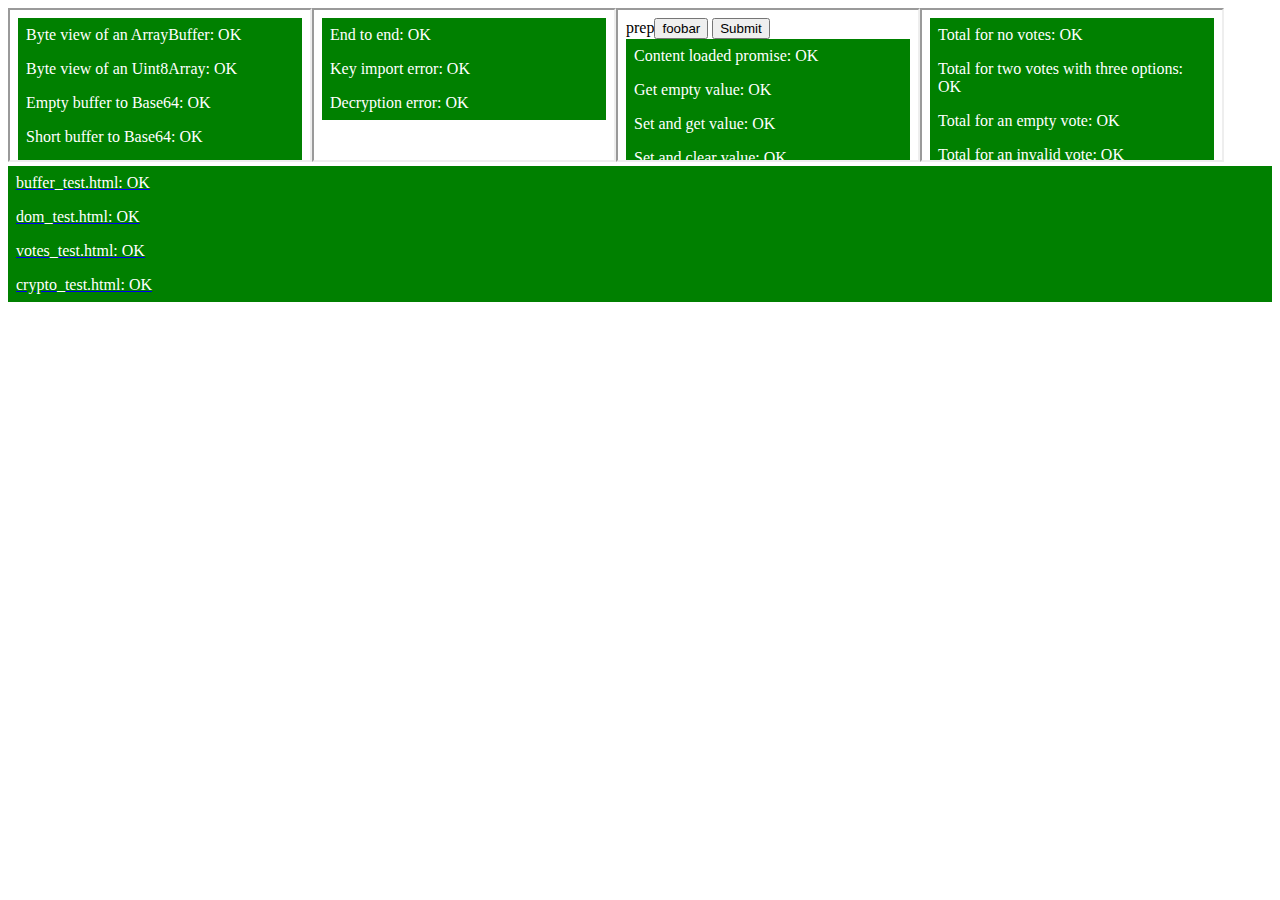
<file: lib/index.html>
<!DOCTYPE html>
<script src="testing/base.js"></script>
<script src="testing/suite.js"></script>
<script>
suite("buffer_test.html");
suite("crypto_test.html");
suite("dom_test.html");
suite("votes_test.html");
</script>
</file>
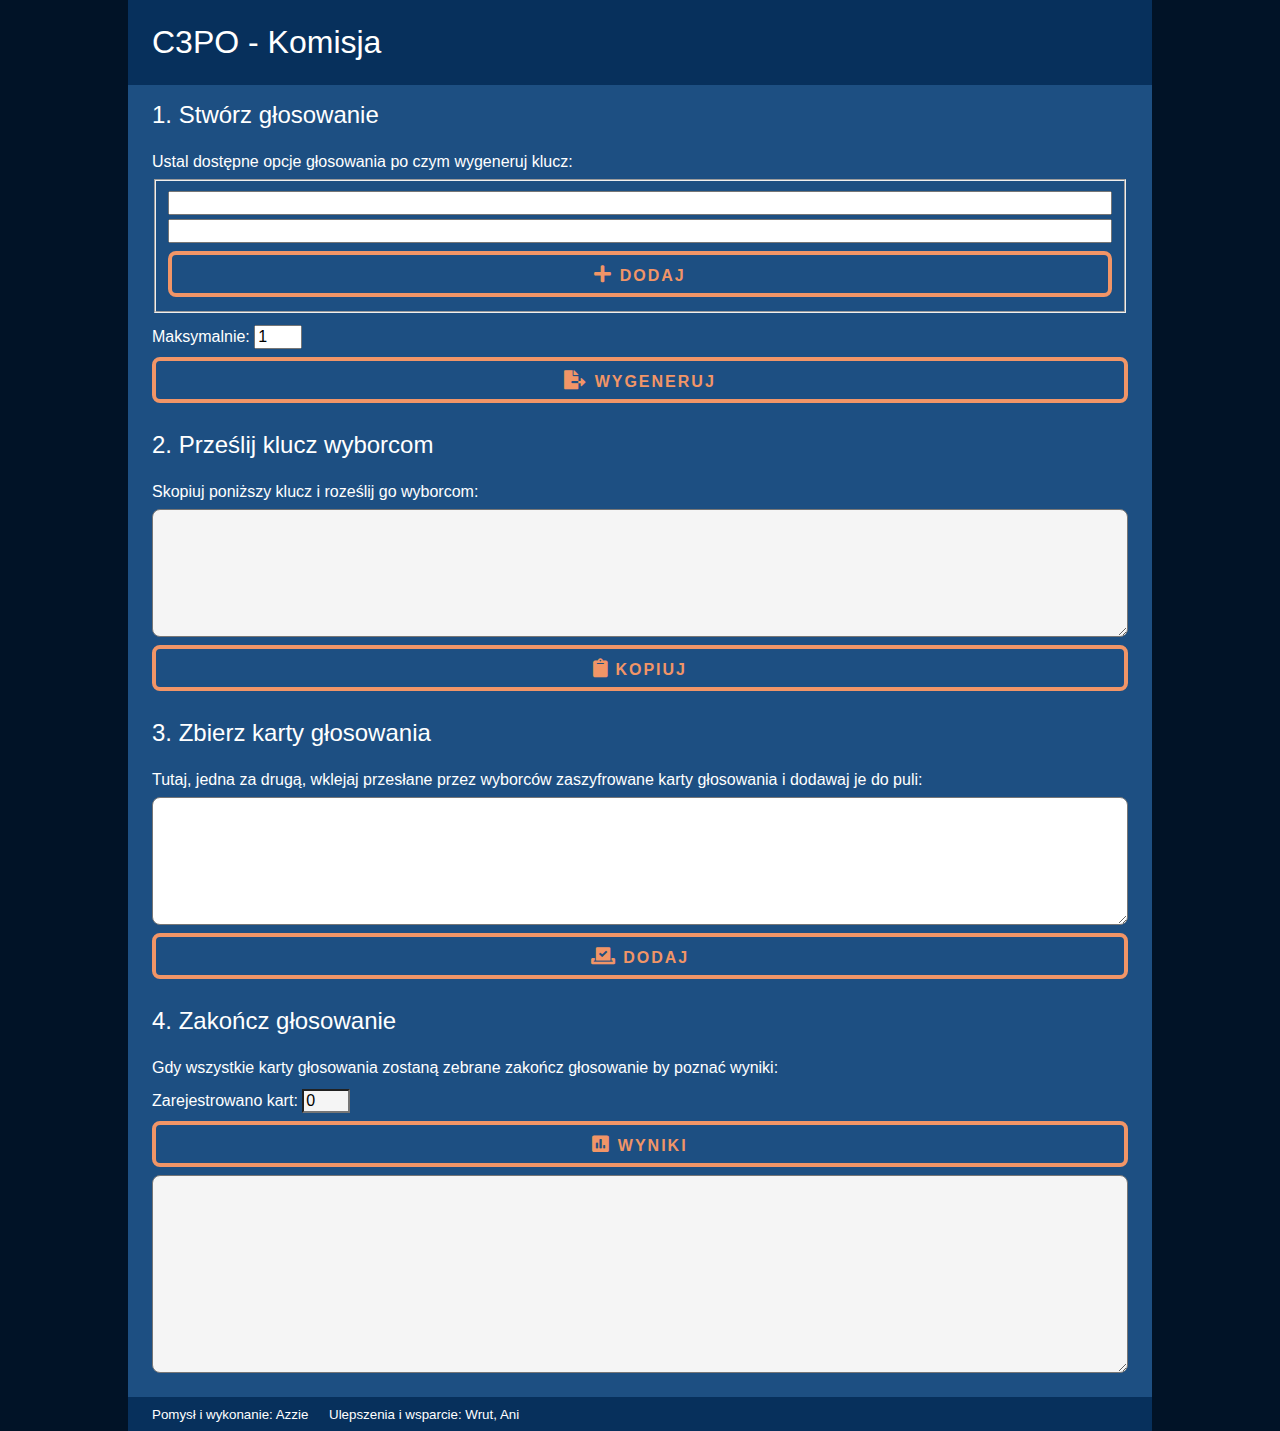
<file: komisja.html>
<!DOCTYPE html>
<html lang="pl">
  <head>
    <meta charset="utf-8">
    <meta name="viewport" content="width=device-width, initial-scale=1.0">
    <title>C3PO - Komisja</title>
    <link rel="icon" href="favicon.ico">
    <link rel="stylesheet" href="css/forms.css">
    <link rel="stylesheet" href="css/icons.css">
    <link rel="stylesheet" href="css/layout.css">
    <link rel="stylesheet" href="css/skin.css">
    <script src="lib/buffer.js"></script>
    <script src="lib/crypto.js"></script>
    <script src="lib/dom.js"></script>
    <script src="lib/votes.js"></script>
    <script src="komisja.js"></script>
  </head>
  <body class="theme-background-far">
    <header class="theme-background-close">
      <h1>C3PO - Komisja</h1>
    </header>
    <main class="theme-base">
      <section>
        <header>
          <h2>Stwórz głosowanie</h2>
        </header>
        <p>
          Ustal dostępne opcje głosowania po czym wygeneruj klucz:
        </p>
        <form id="vote">
          <fieldset>
            <input type="text" name="option">
            <input type="text" name="option">
            <button type="button" id="more"><i class="icon icon-more"></i> Dodaj</button>
          </fieldset>
          <label for="max" class="before">Maksymalnie</label><input type="number" id="max" value="1" min="1">
          <button id="create"><i class="icon icon-export"></i> Wygeneruj</button>
        </form>
      </section>
      <section>
        <header>
          <h2>Prześlij klucz wyborcom</h2>
        </header>
        <p>
          Skopiuj poniższy klucz i roześlij go wyborcom:
        </p>
        <form>
          <textarea rows="3" id="key" readonly></textarea>
          <button id="copy"><i class="icon icon-copy"></i> Kopiuj</button>
        </form>
      </section>
      <section>
        <header>
          <h2>Zbierz karty głosowania</h2>
        </header>
        <p>
          Tutaj, jedna za drugą, wklejaj przesłane przez wyborców zaszyfrowane
          karty głosowania i dodawaj je do puli:
        </p>
        <form>
          <textarea rows="3" id="ballot"></textarea>
          <button id="add"><i class="icon icon-vote"></i> Dodaj</button>
        </form>
      </section>
      <section>
        <header>
          <h2>Zakończ głosowanie</h2>
        </header>
        <p>
          Gdy wszystkie karty głosowania zostaną zebrane zakończ głosowanie by
          poznać wyniki:
        </p>
        <form>
          <label for="count" class="before">Zarejestrowano kart</label><input type="number" id="count" readonly value="0">
          <button id="sum" data-confirm="Czy na pewno zakończyć głosowanie i skasować klucz?"><i class="icon icon-sum"></i> Wyniki</button>
          <textarea rows="10" id="summary" readonly></textarea>
        </form>
      </section>
    </main>
    <footer class="theme-background-close">
      <small>Pomysł i wykonanie: Azzie &emsp; Ulepszenia i wsparcie: Wrut, Ani</small>
    </footer>
  </body>
</html>
</file>
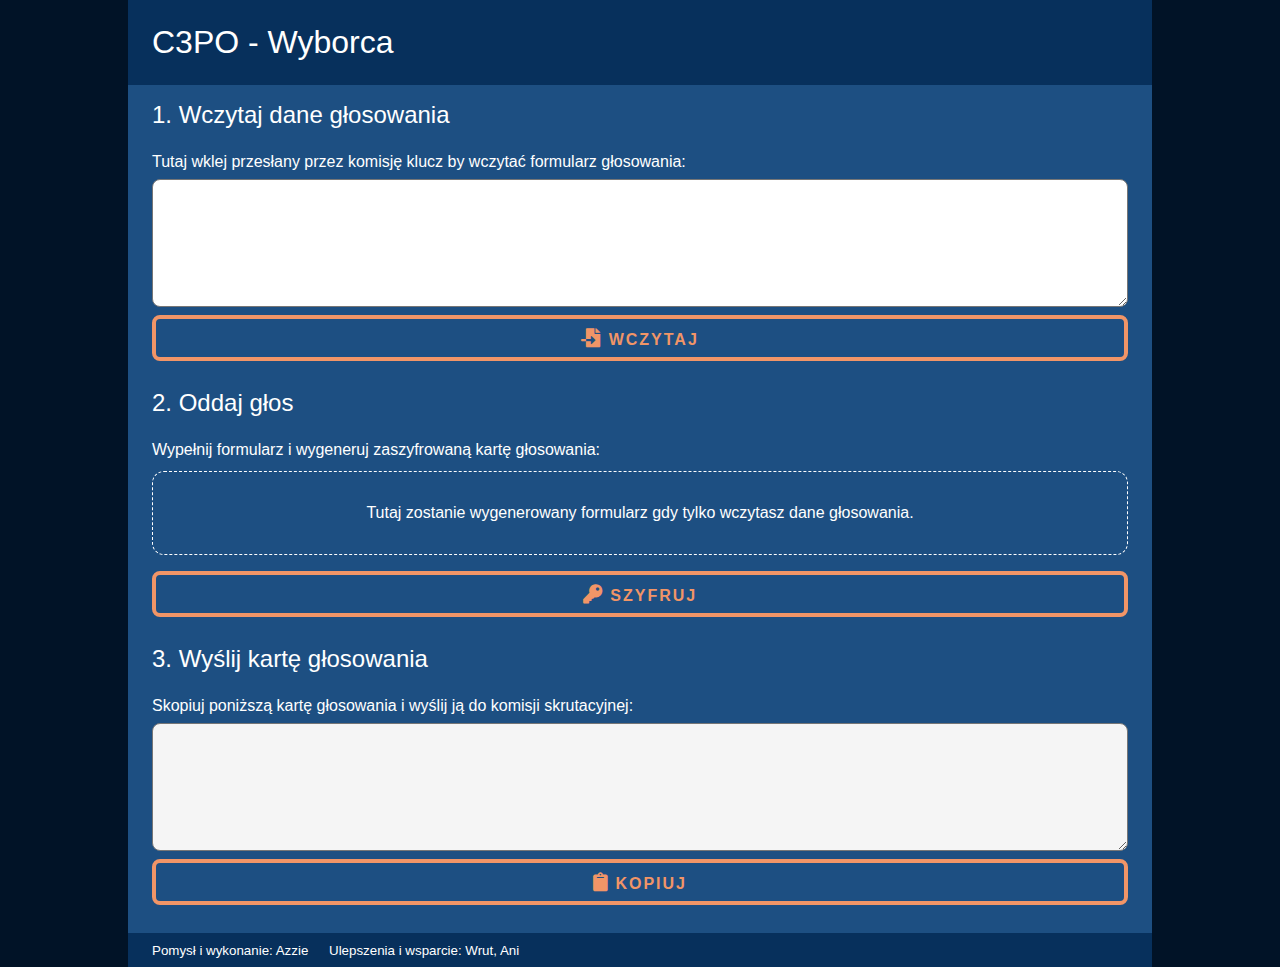
<file: wyborca.html>
<!DOCTYPE html>
<html lang="pl">
  <head>
    <meta charset="utf-8">
    <meta name="viewport" content="width=device-width, initial-scale=1.0">
    <title>C3PO - Wyborca</title>
    <link rel="icon" href="favicon.ico">
    <link rel="stylesheet" href="css/forms.css">
    <link rel="stylesheet" href="css/icons.css">
    <link rel="stylesheet" href="css/layout.css">
    <link rel="stylesheet" href="css/skin.css">
    <script src="lib/buffer.js"></script>
    <script src="lib/crypto.js"></script>
    <script src="lib/dom.js"></script>
    <script src="wyborca.js"></script>
  </head>
  <body class="theme-background-far">
    <header class="theme-background-close">
      <h1>C3PO - Wyborca</h1>
    </header>
    <main class="theme-base">
      <section>
        <header>
          <h2>Wczytaj dane głosowania</h2>
        </header>
        <p>
          Tutaj wklej przesłany przez komisję klucz by wczytać formularz
          głosowania:
        </p>
        <form>
          <textarea rows="3" id="key"></textarea>
          <button id="show"><i class="icon icon-import"></i> Wczytaj</button>
        </form>
      </section>
      <section>
        <header>
          <h2>Oddaj głos</h2>
        </header>
        <p>
          Wypełnij formularz i wygeneruj zaszyfrowaną kartę głosowania:
        </p>
        <form id="vote">
          <div class="placeholder">
            Tutaj zostanie wygenerowany formularz gdy tylko wczytasz dane
            głosowania.
          </div>
          <button id="encrypt"><i class="icon icon-encrypt"></i> Szyfruj</button>
        </form>
      </section>
      <section>
        <header>
          <h2>Wyślij kartę głosowania</h2>
        </header>
        <p>
          Skopiuj poniższą kartę głosowania i wyślij ją do komisji skrutacyjnej:
        </p>
        <form>
          <textarea rows="3" id="ballot" readonly></textarea>
          <button id="copy"><i class="icon icon-copy"></i> Kopiuj</button>
        </form>
      </section>
    </main>
    <footer class="theme-background-close">
      <small>Pomysł i wykonanie: Azzie &emsp; Ulepszenia i wsparcie: Wrut, Ani</small>
    </footer>
  </body>
</html>
</file>
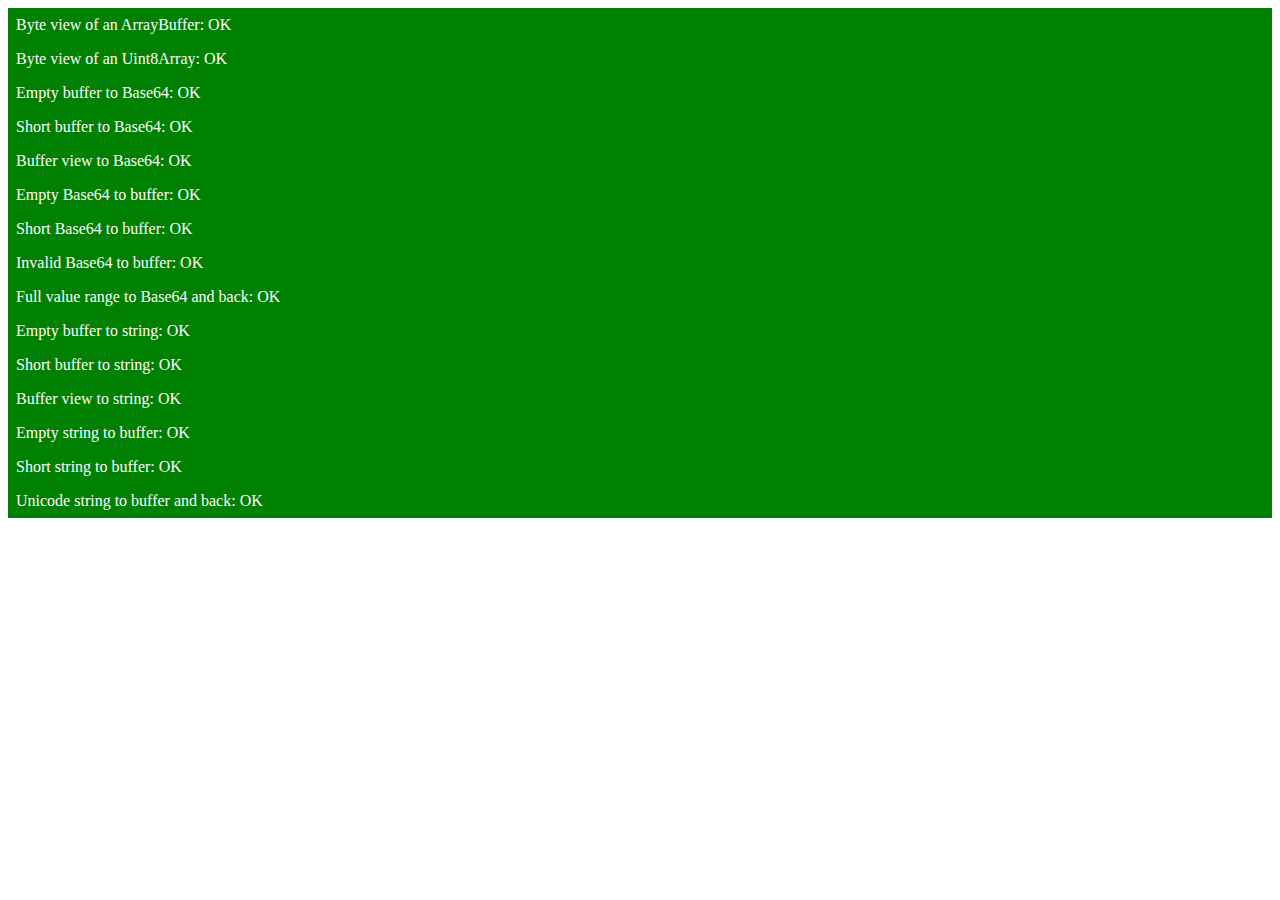
<file: lib/buffer_test.html>
<!DOCTYPE html>
<title>Tests for buffer.js</title>
<script src="buffer.js"></script>
<script src="testing/assert.js"></script>
<script src="testing/base.js"></script>
<script src="testing/test.js"></script>
<script>
// Helper to make an ArrayBuffer from an array.
function fromArray(bytes) {
  return new Uint8Array(bytes).buffer;
}

// Helper to make an array from an ArrayBuffer.
function toArray(buffer) {
  return Array.from(new Uint8Array(buffer));
}

test("Byte view of an ArrayBuffer", () => {
  let arrayBuffer = fromArray([1, 2, 3]);
  let view = buffer.getByteView(arrayBuffer);
  assert.valuesEqual(view, [1, 2, 3]);
  new Uint8Array(arrayBuffer)[1] = 0;
  assert.valuesEqual(view, [1, 0, 3]);
});

test("Byte view of an Uint8Array", () => {
  let typedArray = new Uint8Array([1, 2, 3]);
  let view = buffer.getByteView(typedArray);
  assert.valuesEqual(view, [1, 2, 3]);
  typedArray[1] = 0;
  assert.valuesEqual(view, [1, 0, 3]);
});

test("Empty buffer to Base64", () => {
  assert.equal(buffer.toBase64(fromArray([])), "");
});

test("Short buffer to Base64", () => {
  assert.equal(buffer.toBase64(fromArray([1, 2])), "AQI=");
});

test("Buffer view to Base64", () => {
  let data = fromArray([0, 1, 2, 3]);
  assert.equal(buffer.toBase64(new Uint8Array(data, 1, 2)), "AQI=");
});

test("Empty Base64 to buffer", () => {
  assert.equal(buffer.fromBase64("").byteLength, 0);
});

test("Short Base64 to buffer", () => {
  assert.valuesEqual(toArray(buffer.fromBase64("AAE=")), [0, 1]);
});

test("Invalid Base64 to buffer", () => {
  assert.throws(() => {buffer.fromBase64("A===")}, "InvalidCharacterError");
});

test("Full value range to Base64 and back", () => {
  let values = [];
  for (let i = 0; i < 256; i++) {
    values.push(i);
  }
  assert.valuesEqual(
      toArray(buffer.fromBase64(buffer.toBase64(fromArray(values)))),
      values);
});

test("Empty buffer to string", () => {
  assert.equal(buffer.toString(fromArray([])), "");
});

test("Short buffer to string", () => {
  assert.equal(buffer.toString(fromArray([65, 66])), "AB");
});

test("Buffer view to string", () => {
  let data = fromArray([64, 65, 66, 67]);
  assert.equal(buffer.toString(new Uint8Array(data, 1, 2)), "AB");
});

test("Empty string to buffer", () => {
  assert.valuesEqual(toArray(buffer.fromString("")), []);
});

test("Short string to buffer", () => {
  assert.valuesEqual(toArray(buffer.fromString("AB")), [65, 66]);
});

test("Unicode string to buffer and back", () => {
  let text = "żółw";
  assert.equal(buffer.toString(buffer.fromString(text)), text);
});
</script>
</file>
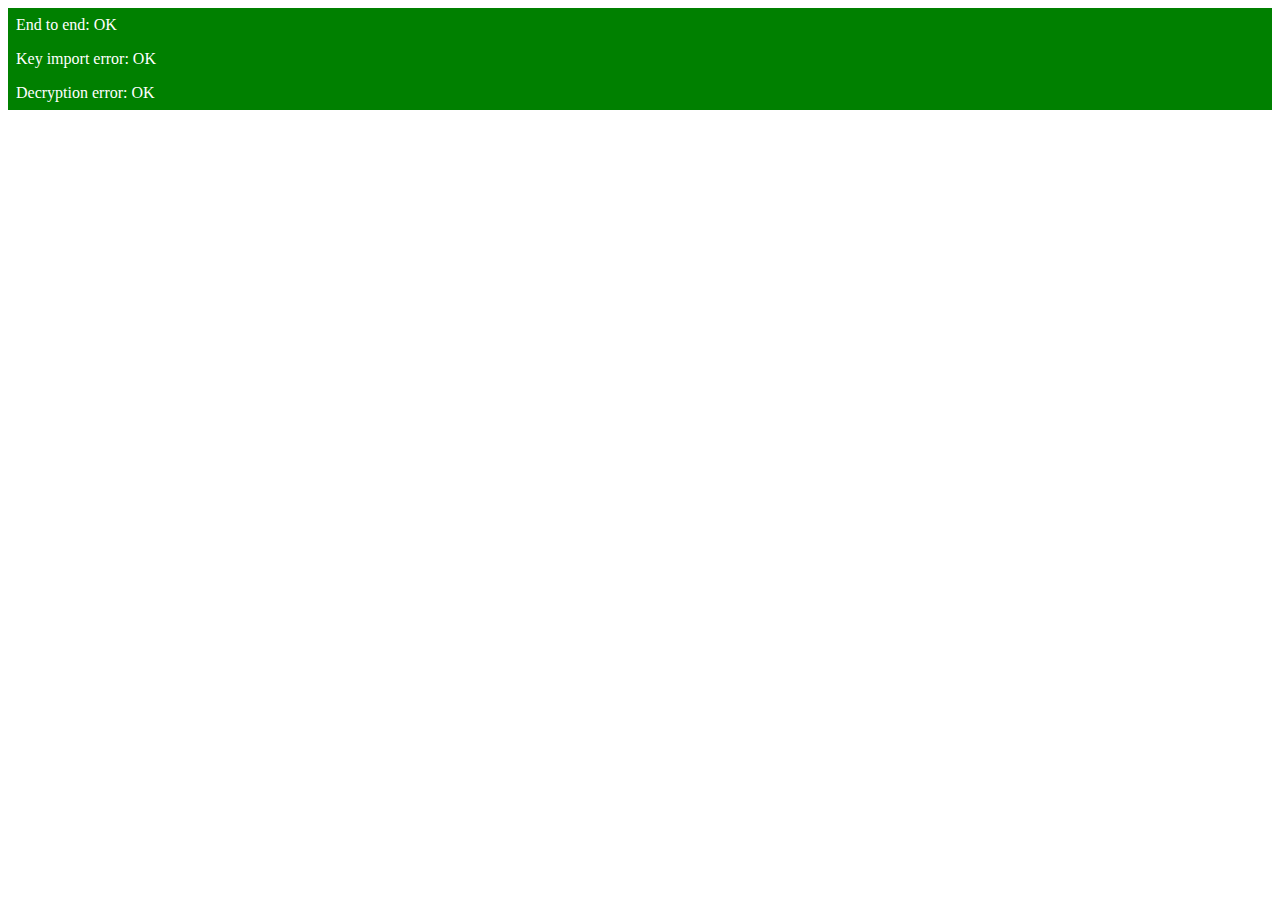
<file: lib/crypto_test.html>
<!DOCTYPE html>
<title>Tests for crypto.js</title>
<script src="crypto.js"></script>
<script src="testing/assert.js"></script>
<script src="testing/base.js"></script>
<script src="testing/test.js"></script>
<script>
function incrementByte(buffer, index) {
  let uint8View = new Uint8Array(buffer);
  uint8View[index] = (uint8View[index] + 1) % 256;
}

asyncTest("End to end", async () => {
  let keyPair = await crypto.generateKeyPair();
  let secret = new Uint8Array(13, 27, 43).buffer;
  let publicKeyData = await crypto.exportPublicKey(keyPair.publicKey);
  let publicKey = await crypto.importPublicKey(publicKeyData);
  let ciphertext = await crypto.encrypt(publicKey, secret);
  let plaintext = await crypto.decrypt(keyPair.privateKey, ciphertext);
  assert.valuesEqual(new Uint8Array(plaintext),
                     new Uint8Array(secret));
});

asyncTest("Key import error", async () => {
  let keyPair = await crypto.generateKeyPair();
  let keyData = await crypto.exportPublicKey(keyPair.publicKey);
  incrementByte(keyData, keyData.byteLength - 1);
  await assert.asyncThrows(async () => {
    await crypto.importPublicKey(keyData);
  }, "DataError");
});

asyncTest("Decryption error", async () => {
  let keyPair = await crypto.generateKeyPair();
  let secret = new Uint8Array(13, 27, 43).buffer;
  let ciphertext = await crypto.encrypt(keyPair.publicKey, secret);
  incrementByte(ciphertext, ciphertext.byteLength - 1);
  await assert.asyncThrows(async () => {
    await crypto.decrypt(keyPair.privateKey, ciphertext);
  }, "OperationError");
});
</script>
</file>
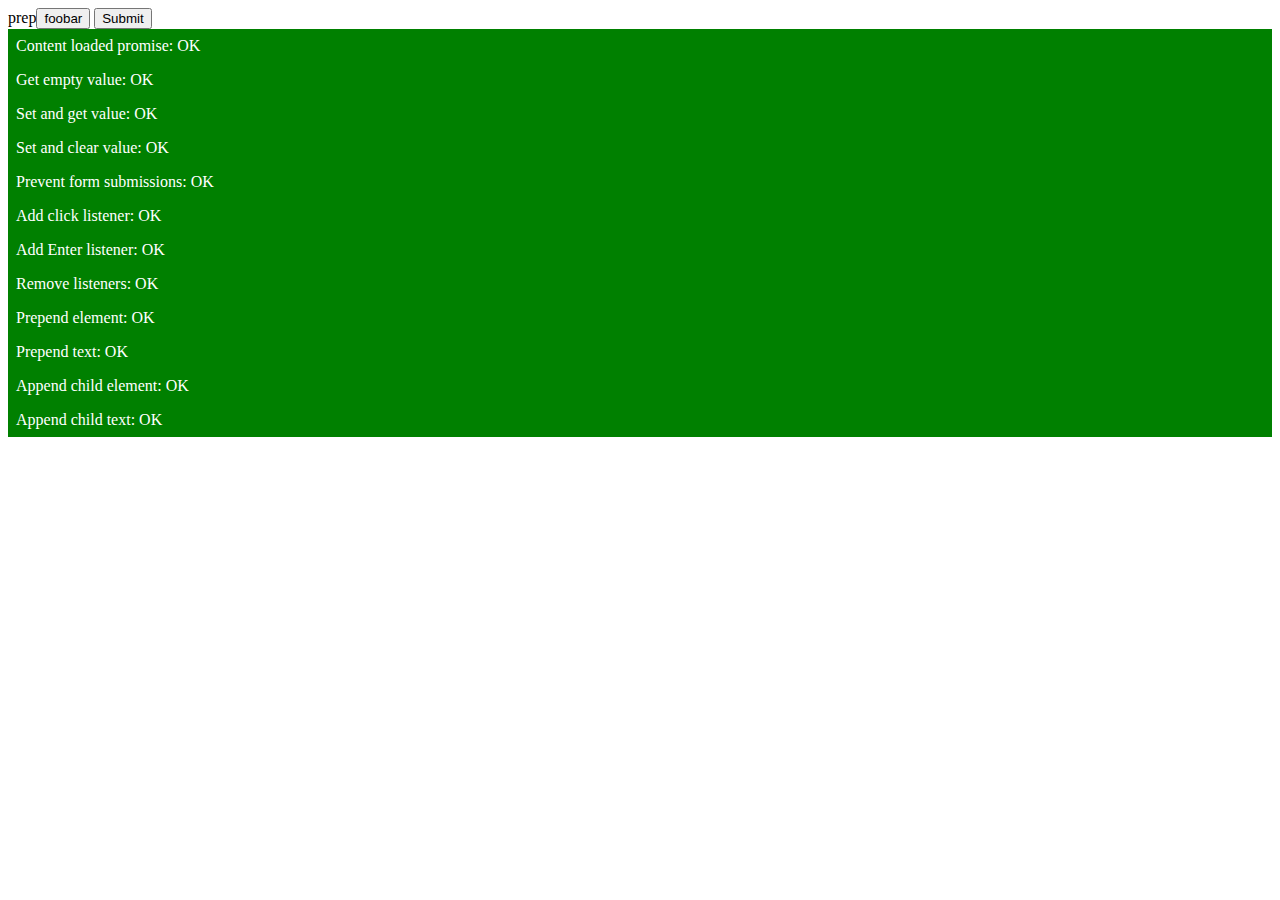
<file: lib/dom_test.html>
<!DOCTYPE html>
<title>Tests for dom.js</title>
<script src="dom.js"></script>
<script src="testing/assert.js"></script>
<script src="testing/base.js"></script>
<script src="testing/test.js"></script>
<script>
asyncTest("Content loaded promise", async () => {
  await dom.contentLoaded;
  assert.notNull(document.getElementById("input_element"));
});

testStats.pending++;
document.addEventListener("DOMContentLoaded", () => {
  testStats.pending--;
  // The tests below depend on DOM being loaded.
  test("Get empty value", () => {
    assert.equal(dom.getValue("input_element"), "");
  });

  test("Set and get value", () => {
    dom.setValue("input_element", "test");
    assert.equal(dom.getValue("input_element"), "test");
  });

  test("Set and clear value", () => {
    dom.setValue("input_element", "test");
    dom.clearValue("input_element");
    assert.equal(dom.getValue("input_element"), "");
  });

  test("Prevent form submissions", () => {
    dom.preventFormSubmissions();
    document.getElementById("submit_element").click();
    // The page would have reloaded if this didn't work.
  });

  test("Add click listener", () => {
    let clicked = false;
    dom.addClickListener("button_element", () => {
      clicked = true;
    });
    document.getElementById("button_element").click();
    assert.equal(clicked, true);
    dom.removeListeners("button_element");
  });

  test("Add Enter listener", () => {
    let pressed = false;
    dom.addEnterListener("input_element", () => {
      pressed = true;
    });
    let event = new KeyboardEvent("keydown", {
      key: "Enter"
    });
    document.getElementById("input_element").dispatchEvent(event);
    assert.equal(pressed, true);
    dom.removeListeners("input_element");
  });

  test("Remove listeners", () => {
    let clicked = false;
    dom.addClickListener("button_element", () => {
      clicked = true;
    });
    dom.removeListeners("button_element");
    document.getElementById("button_element").click();
    assert.equal(clicked, false);
  });

  test("Prepend element", () => {
    let input = document.getElementById("input_element");
    let button = document.getElementById("button_element")
    dom.prependSibling(input, button);
    assert.equal(input.previousSibling, button);
    dom.prependSibling(button, input);
    assert.equal(button.previousSibling, input);
  });

  test("Prepend text", () => {
    let input = document.getElementById("input_element");
    dom.prependSibling(input, "prep");
    assert.equal(input.previousSibling.textContent, "prep");
  });

  test("Append child element", () => {
    let span = document.createElement("span");
    let input = document.getElementById("input_element");
    dom.appendChild(span, input);
    assert.equal(input.parentNode, span);
  });

  test("Append child text", () => {
    let button = document.getElementById("button_element");
    button.textContent = "foo";
    dom.appendChild(button, "bar");
    assert.equal(button.textContent, "foobar");
  });
});
</script>
<body>
  <form id="form">
    <input id="input_element">
    <button type="button" id="button_element">Button</button>
    <button type="submit" id="submit_element">Submit</button>
  </form>
</body>
</file>
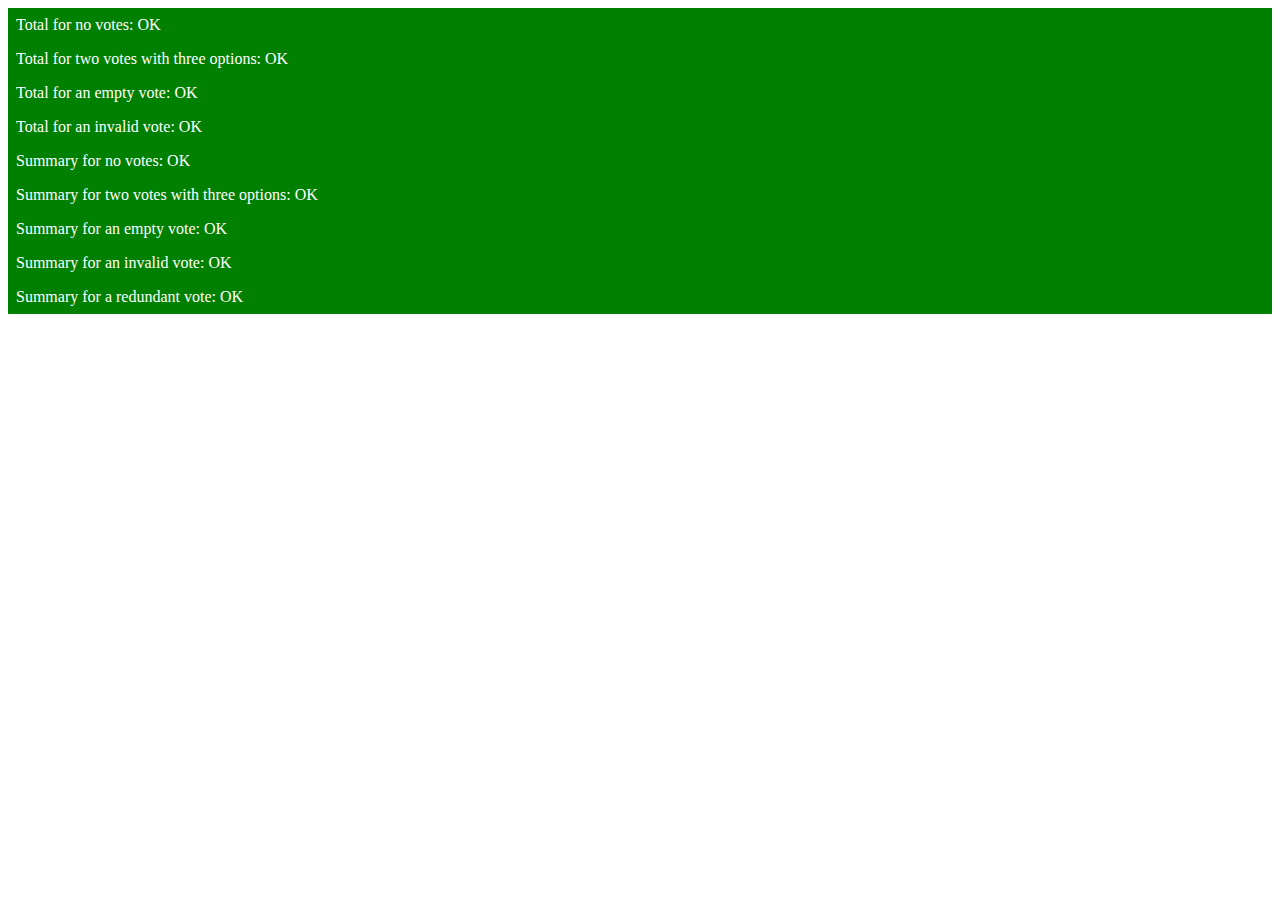
<file: lib/votes_test.html>
<!DOCTYPE html>
<title>Tests for votes.js</title>
<script src="votes.js"></script>
<script src="testing/assert.js"></script>
<script src="testing/base.js"></script>
<script src="testing/test.js"></script>
<script>
test("Total for no votes", () => {
  let votes = new Votes(1);
  assert.equal(votes.total, 0);
});

test("Total for two votes with three options", () => {
  let votes = new Votes(2);
  votes.add(["a"]);
  votes.add(["b", "c"]);
  assert.equal(votes.total, 2);
});

test("Total for an empty vote", () => {
  let votes = new Votes(1);
  votes.add([]);
  assert.equal(votes.total, 1);
});

test("Total for an invalid vote", () => {
  let votes = new Votes(2);
  votes.add(["a", "b", "c"]);
  assert.equal(votes.total, 1);
});

test("Summary for no votes", () => {
  let votes = new Votes(1);
  assert.equal(votes.summarize(), "");
});

test("Summary for two votes with three options", () => {
  let votes = new Votes(2);
  votes.add(["b"]);
  votes.add(["a", "b"]);
  assert.equal(votes.summarize(), "b: 2\na: 1");
});

test("Summary for an empty vote", () => {
  let votes = new Votes(1);
  votes.add([]);
  assert.equal(votes.summarize(), "-: 1");
});

test("Summary for an invalid vote", () => {
  let votes = new Votes(2);
  votes.add(["a", "b", "c"]);
  assert.equal(votes.summarize(), "-: 1");
});

test("Summary for a redundant vote", () => {
  let votes = new Votes(1);
  votes.add(["a", "a"]);
  assert.equal(votes.summarize(), "a: 1");
});
</script>
</file>
<file: css/forms.css>
form, fieldset {
  margin-top: 8px;
  margin-bottom: 8px;
}

label.before::after {
  content: ":\a0";
}

label.after::before {
  content: "\a0";
}

button, input, select, textarea {
  font-family: inherit;
  font-size: inherit;
  box-sizing: border-box;
  margin-top: 4px;
  margin-bottom: 4px;
}

input[readonly], textarea[readonly] {
	background-color: whitesmoke;
}

input[type="text"] {
  width: 100%;
  display: block;
}

input[type="number"] {
  width: 3em;
}

input[type="checkbox"], input[type="radio"] {
  margin: 0.3em;
}

textarea {
  display: block;
  width: 100%;
  min-height: 8em;
  padding: 8px;
  border-radius: 8px;
  border-style: solid;
  resize: vertical;
  overflow: auto;
  text-size-adjust: none;
}

button {
  width: 100%;
  padding: 8px;
  border-radius: 8px;
  border-style: solid;
  border-width: 4px;
  cursor: pointer;
}

.placeholder {
  border-width: thin;
  border-style: dashed;
  border-radius: 12px;
  padding: 32px;
  margin: 12px 0;
  text-align: center;
}
</file>
<file: css/icons.css>
@font-face {
  font-family: 'Awesome';
  src: url("../fonts/fa-solid-900.woff2") format("woff2"),
       url("../fonts/fa-solid-900.woff") format("woff");
}

.icon {
  font-family: 'Awesome';
  -moz-osx-font-smoothing: grayscale;
  -webkit-font-smoothing: antialiased;
  font-style: normal;
  font-weight: normal;
  font-size: 1.2em;
}

.icon-copy:before {
  content: "\f328";
}

.icon-encrypt:before {
  content: "\f084";
}

.icon-export:before {
  content: "\f56e";
}

.icon-import:before {
  content: "\f56f";
}

.icon-more:before {
  content: "\f067";
}

.icon-sum:before {
  content: "\f681";
}

.icon-vote:before {
  content: "\f772";
}
</file>
<file: css/skin.css>
.theme-background-far {
  color: white;
  font-family: Verdana, sans-serif;
  font-size: 16px;
	background-color: #011327;
}

.theme-background-close {
	background-color: #07305C;
}

.theme-base {
	background-color: #1D4F82;
}

button {
  font-weight: bold;
  text-transform: uppercase;
  letter-spacing: 2px;
  background-color: transparent;
  color: #F19567;
  border-color: #F19567;
  transition: border-color 0.25s, color 0.25s, box-shadow 0.1s;
}

button:hover {
  color: #F1D167;
  border-color: #F1D167;
}

button:active {
  box-shadow: 0 0 4px;
}

input:checked + label {
  color: #F19567;
  transition: color 0.25s;
}
</file>
<file: css/layout.css>
html {
  max-width: 1024px;
  margin: auto;
}

body {
  font-family: system-ui;
  counter-reset: sections;
  margin: 0;
}

h1, h2 {
  font-weight: normal;
  margin: 0;
}

h1, main, footer {
  padding-left: 24px;
  padding-right: 24px;
}

h1 {
  padding-top: 24px;
  padding-bottom: 24px;
}

h2 {
  padding-top: 16px;
  padding-bottom: 16px;
}

main {
  padding-bottom: 16px;
}

section {
  counter-increment: sections;
}

section h2:before {
  content: counter(sections) ".\a0";
}

p {
  margin: 8px 0;
}

footer {
  padding-top: 8px;
  padding-bottom: 8px;
}
</file>
